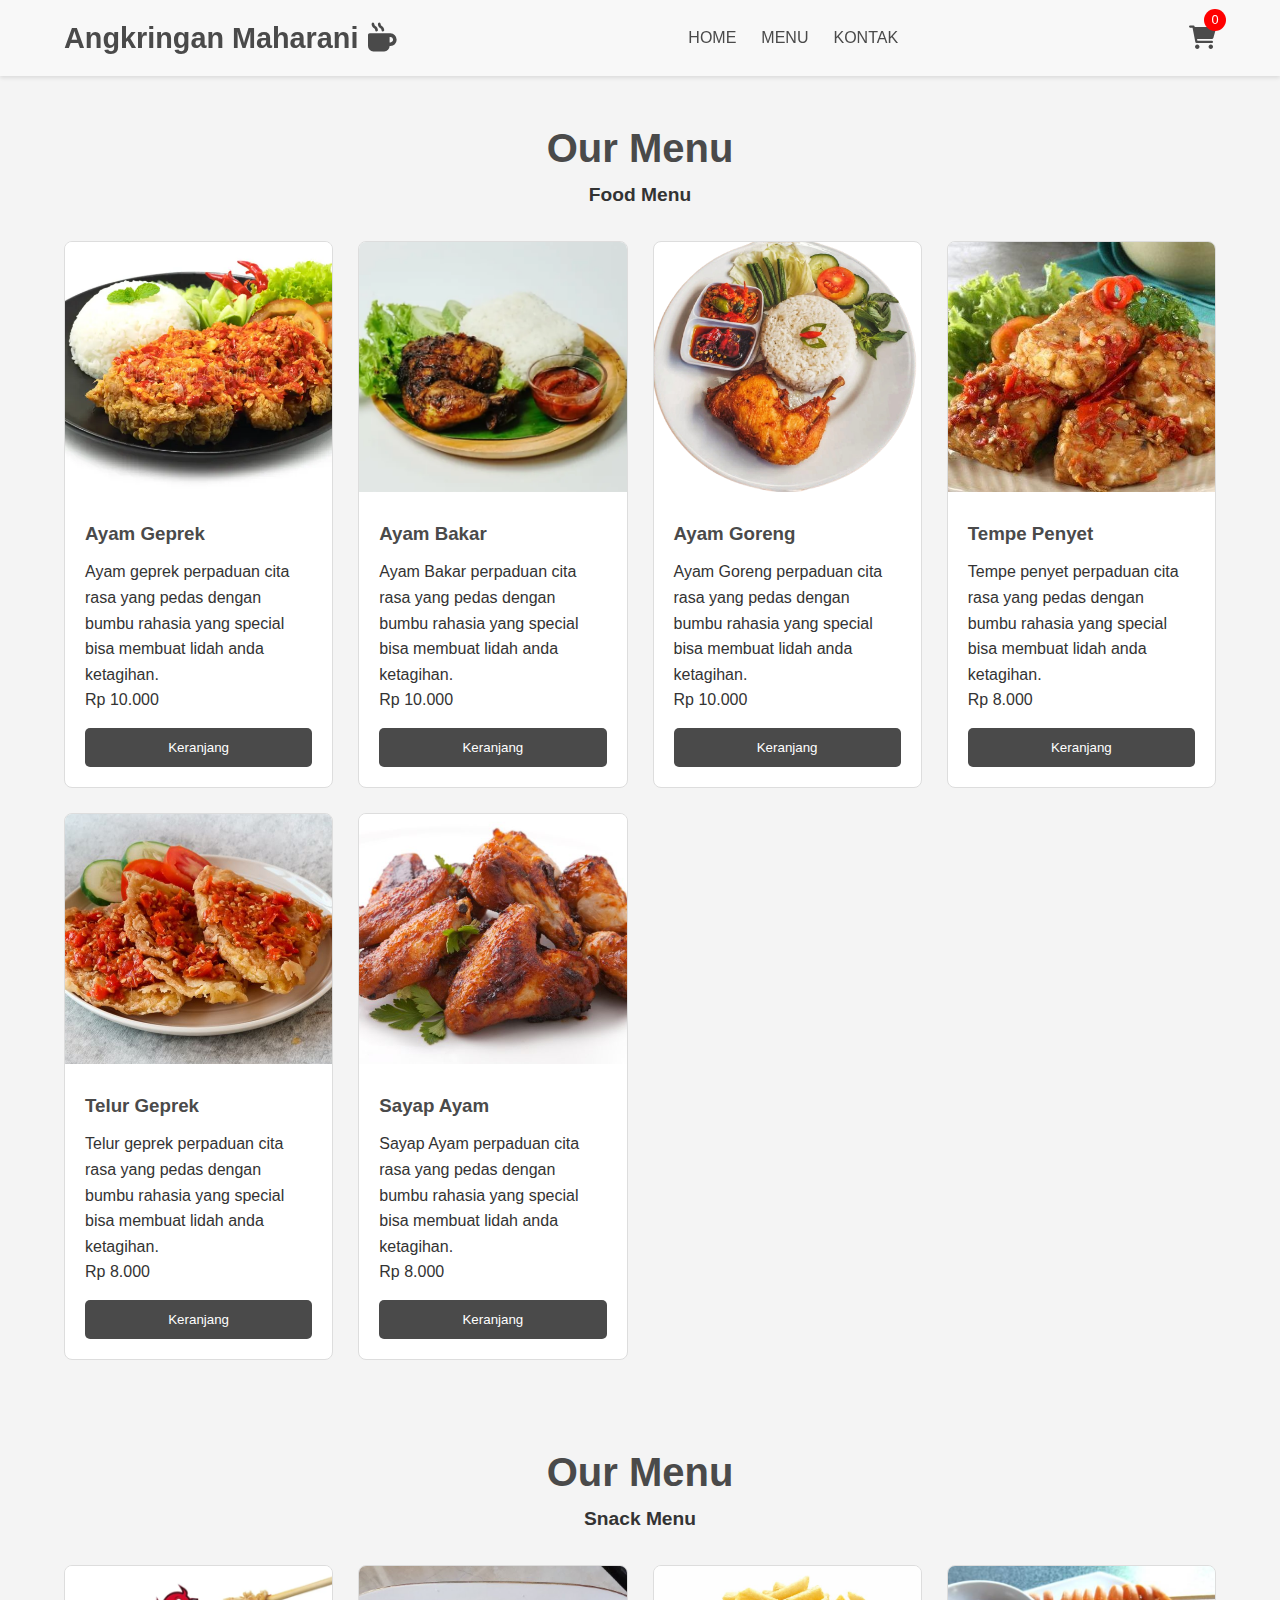
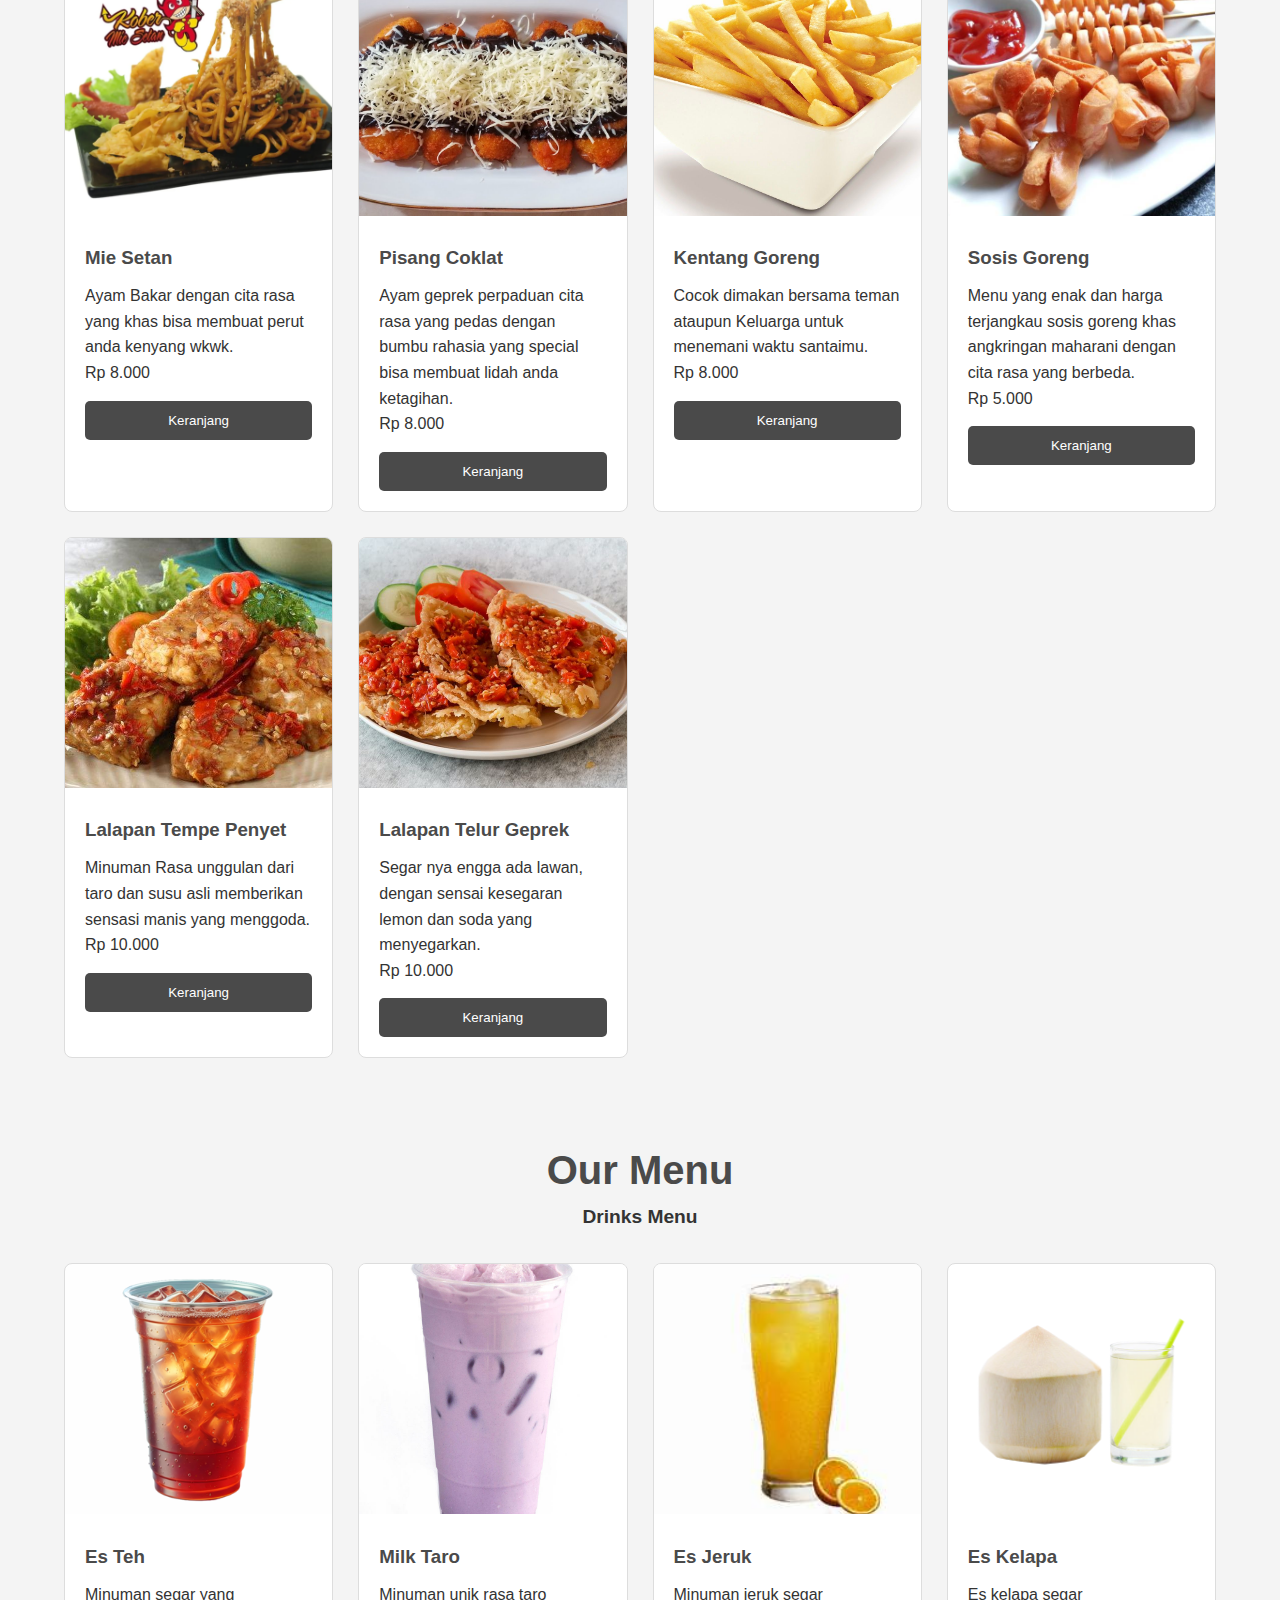
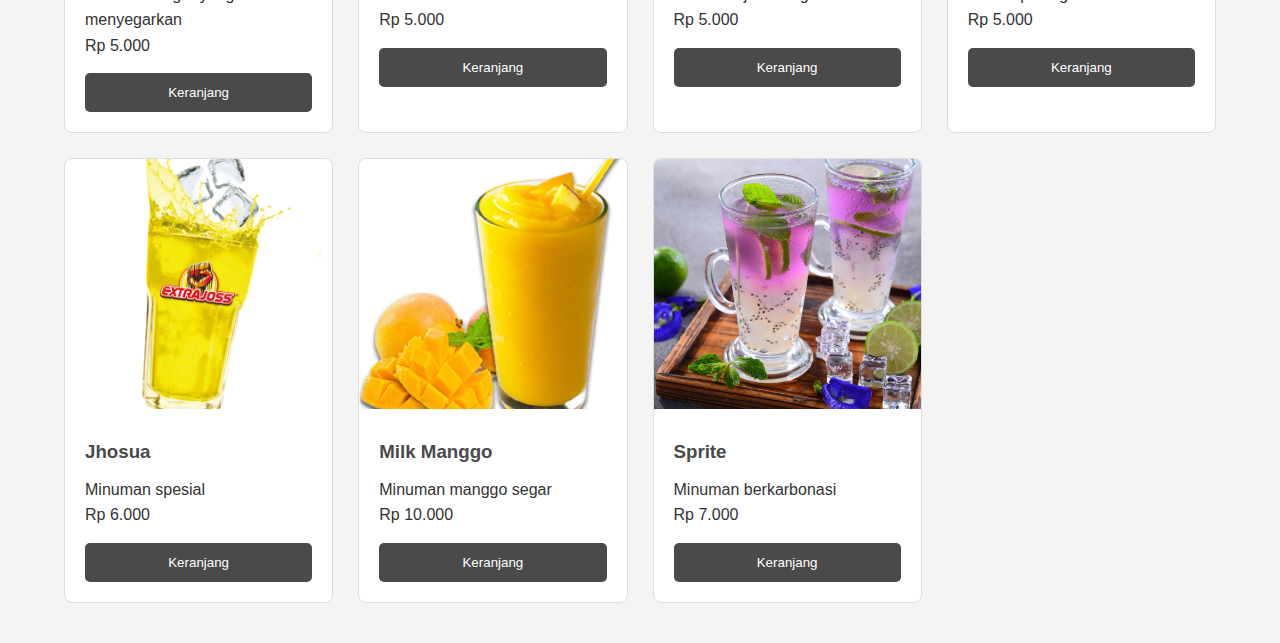
<file: menu.html>
<!DOCTYPE html>
<html>
<head>
    <meta charset='utf-8'>
    <meta http-equiv='X-UA-Compatible' content='IE=edge'>
    <title>Angkringan Maharani</title>
    <meta name='viewport' content='width=device-width, initial-scale=1'>
    <link rel='stylesheet' href='https://cdnjs.cloudflare.com/ajax/libs/font-awesome/6.0.0/css/all.min.css'>
    
    <style>
        .navbar .dropdown {
            position: relative;
            display: inline-block;
        }
        
        .navbar .dropdown-content {
            display: none;
            position: absolute;
            background-color: #f9f9f9;
            min-width: 140px;
            box-shadow: 0px 8px 16px 0px rgba(0,0,0,0.2);
            z-index: 1;
        }
        
        .navbar .dropdown-content a {
            color: var(--main-color);
            padding: 12px 16px;
            text-decoration: none;
            display: block;
            font-size: 1.5rem;
        }
        
        .navbar .dropdown-content a:hover {
            background-color: #f1f1f1;
        }
        
        .navbar .dropdown:hover .dropdown-content {
            display: block;
        }
        
        .navbar .dropbtn {
            cursor: pointer;
        }
        
        /* Responsive adjustments */
        @media (max-width: 768px) {
            .navbar .dropdown-content {
                position: static;
                display: none;
                background-color: transparent;
                box-shadow: none;
            }
        
            .navbar .dropdown:hover .dropdown-content {
                display: block;
            }
        
            .navbar .dropdown-content a {
                padding: 12px 16px 12px 30px;
            }
            .book {
                max-width: 600px;
                margin: 0 auto;
                padding: 20px;
            }
            .heading {
                text-align: center;
                margin-bottom: 30px;
            }
            .box {
                width: 100%;
                padding: 10px;
                margin-bottom: 15px;
                border: 1px solid #ddd;
                border-radius: 4px;
            }
            .btn {
                display: inline-block;
                padding: 10px 20px;
                background-color: #25d366;
                color: white;
                text-decoration: none;
                border-radius: 4px;
                cursor: pointer;
            }
            textarea.box {
                resize: vertical;
            }
        }
        :root {
            --main-color: #4a4a4a;
            --secondary-color: #6a6a6a;
            --text-color: #333;
            --background-color: #f4f4f4;
        }
        * {
            margin: 0;
            padding: 0;
            box-sizing: border-box;
            font-family: 'Segoe UI', Tahoma, Geneva, Verdana, sans-serif;
        }
        body {
            background-color: var(--background-color);
            color: var(--text-color);
            line-height: 1.6;
        }
        .header {
            display: flex;
            justify-content: space-between;
            align-items: center;
            padding: 15px 5%;
            background-color: #f8f8f8;
            box-shadow: 0 2px 4px rgba(0,0,0,0.1);
            position: sticky;
            top: 0;
            z-index: 1000;
        }
        .logo {
            text-decoration: none;
            color: var(--main-color);
            font-size: 1.8rem;
            font-weight: bold;
            display: flex;
            align-items: center;
            gap: 10px;
        }
        .navbar {
            display: flex;
            gap: 25px;
        }
        .navbar a {
            text-decoration: none;
            color: var(--main-color);
            font-weight: 500;
            transition: color 0.3s ease;
            position: relative;
        }
        .navbar a::after {
            content: '';
            position: absolute;
            width: 0;
            height: 2px;
            bottom: -5px;
            left: 0;
            background-color: var(--main-color);
            transition: width 0.3s ease;
        }
        .navbar a:hover::after {
            width: 100%;
        }
        .cart-icon {
            position: relative;
            cursor: pointer;
            font-size: 1.5rem;
            color: var(--main-color);
            transition: transform 0.2s ease;
        }
        .cart-icon:hover {
            transform: scale(1.1);
        }
        .cart-count {
            position: absolute;
            top: -10px;
            right: -10px;
            background-color: red;
            color: white;
            border-radius: 50%;
            width: 22px;
            height: 22px;
            display: flex;
            align-items: center;
            justify-content: center;
            font-size: 0.8rem;
        }
        .cart-dropdown {
            position: absolute;
            top: 100%;
            right: 5%;
            width: 320px;
            background-color: white;
            border-radius: 10px;
            box-shadow: 0 4px 6px rgba(0,0,0,0.1);
            z-index: 1000;
            display: none;
            max-height: 500px;
            overflow-y: auto;
            padding: 15px;
        }
        .cart-dropdown.show {
            display: block;
            animation: slideDown 0.3s ease;
        }
        @keyframes slideDown {
            from { opacity: 0; transform: translateY(-10px); }
            to { opacity: 1; transform: translateY(0); }
        }
        .cart-item {
            display: flex;
            justify-content: space-between;
            align-items: center;
            padding: 10px;
            border-bottom: 1px solid #f1f1f1;
            transition: background-color 0.2s ease;
        }
        .cart-item:hover {
            background-color: #f9f9f9;
        }
        .cart-total {
            padding: 15px;
            text-align: right;
            font-weight: bold;
            background-color: #f8f8f8;
            border-radius: 0 0 10px 10px;
        }
        .checkout-btn {
            display: block;
            width: 100%;
            padding: 12px;
            background-color: var(--main-color);
            color: white;
            text-align: center;
            text-decoration: none;
            border-radius: 5px;
            transition: background-color 0.3s ease;
        }
        .checkout-btn:hover {
            background-color: var(--secondary-color);
        }
        .menu {
            padding: 40px 5%;
        }
        .heading {
            text-align: center;
            margin-bottom: 30px;
            font-size: 2.5rem;
            color: var(--main-color);
        }
        .heading span {
            display: block;
            font-size: 1.2rem;
            color: var(--text-color);
        }
        .box-container {
            display: grid;
            grid-template-columns: repeat(auto-fill, minmax(250px, 1fr));
            gap: 25px;
        }
        .box {
            background-color: white;
            border: 1px solid #ddd;
            border-radius: 8px;
            overflow: hidden;
            transition: transform 0.3s ease, box-shadow 0.3s ease;
        }
        .box:hover {
            transform: translateY(-10px);
            box-shadow: 0 5px 15px rgba(0,0,0,0.1);
        }
        .box img {
            width: 100%;
            height: 250px;
            object-fit: cover;
            transition: transform 0.3s ease;
        }
        .box:hover img {
            transform: scale(1.1);
        }
        .box .content {
            padding: 20px;
        }
        .box .content h3 {
            margin-bottom: 10px;
            color: var(--main-color);
        }
        .btn-keranjang {
            display: block;
            width: 100%;
            padding: 12px;
            background-color: var(--main-color);
            color: white;
            border: none;
            border-radius: 5px;
            margin-top: 15px;
            cursor: pointer;
            transition: background-color 0.3s ease;
        }
        .btn-keranjang:hover {
            background-color: var(--secondary-color);
        }
    </style>
</head>
<body>
    <header class="header">
        <a href="#" class="logo">Angkringan Maharani <i class="fas fa-mug-hot"></i></a>
        
        <nav class="navbar">
            <a href="index.html">HOME</a>
            <a href="menu2.html">MENU</a>
            <div class="dropdown">
                <a href="#menu" class="dropdown">KONTAK</a>
                <div class="dropdown-content">
                    <a href="https://wa.me/6285220694419">WhatsApp</a>
                    <a href="mailto:kgn6661@gmail.com">Gmail</a>
            
        </nav>
        
        <div class="cart-icon" onclick="toggleCart()">
            <i class="fas fa-shopping-cart"></i>
            <span class="cart-count" id="cart-count">0</span>
        </div>
        
        <div class="cart-dropdown" id="cart-dropdown">
            <div id="cart-items"></div>
            <div class="cart-total" id="cart-total">Total: Rp 0</div>
            <a href="#" class="checkout-btn" onclick="checkout()">Checkout</a>
        </div>
    </header>
    <section class="menu" id="menu">
        <h1 class="heading">Our Menu <span>Food Menu</span></h1>

        <div class="box-container">
            <div class="box">
                <img src="ayamgeprek.png" alt="Ayam Geprek">
                <div class="content">
                    <h3>Ayam Geprek</h3>
                    <p>Ayam geprek perpaduan cita rasa yang pedas dengan bumbu rahasia yang special bisa membuat lidah anda ketagihan.</p>
                    <span>Rp 10.000</span>
                    <button class="btn-keranjang" onclick="addToCart('Ayam Geprek', 10000)">Keranjang</button>
                </div>
            </div>
            <div class="box">
                <img src="ayambakar.jpg" alt="Ayam Bakar">
                <div class="content">
                    <h3>Ayam Bakar</h3>
                    <p>Ayam Bakar perpaduan cita rasa yang pedas dengan bumbu rahasia yang special bisa membuat lidah anda ketagihan.</p>
                    <span>Rp 10.000</span>
                    <button class="btn-keranjang" onclick="addToCart('Ayam Bakar', 10000)">Keranjang</button>
                </div>
            </div>
            <div class="box">
                <img src="ayamgoreng.png" alt="Ayam Goreng">
                <div class="content">
                    <h3>Ayam Goreng</h3>
                    <p>Ayam Goreng perpaduan cita rasa yang pedas dengan bumbu rahasia yang special bisa membuat lidah anda ketagihan.</p>
                    <span>Rp 10.000</span>
                    <button class="btn-keranjang" onclick="addToCart('Ayam Goreng', 10000)">Keranjang</button>
                </div>
            </div>
            <div class="box">
                <img src="tempepenyet.jpg" alt="Tempe Penyet">
                <div class="content">
                    <h3>Tempe Penyet</h3>
                    <p>Tempe penyet perpaduan cita rasa yang pedas dengan bumbu rahasia yang special bisa membuat lidah anda ketagihan.</p>
                    <span>Rp 8.000</span>
                    <button class="btn-keranjang" onclick="addToCart('Tempe Penyet', 8000)">Keranjang</button>
                </div>
            </div>
            <div class="box">
                <img src="telurgeprek.jpg" alt="Telur Geprek">
                <div class="content">
                    <h3>Telur Geprek</h3>
                    <p>Telur geprek perpaduan cita rasa yang pedas dengan bumbu rahasia yang special bisa membuat lidah anda ketagihan.</p>
                    <span>Rp 8.000</span>
                    <button class="btn-keranjang" onclick="addToCart('Telur Geprek', 8000)">Keranjang</button>
                </div>
            </div>
            <div class="box">
                <img src="sayap.png" alt="Sayap Ayam">
                <div class="content">
                    <h3>Sayap Ayam</h3>
                    <p>Sayap Ayam perpaduan cita rasa yang pedas dengan bumbu rahasia yang special bisa membuat lidah anda ketagihan.</p>
                    <span>Rp 8.000</span>
                    <button class="btn-keranjang" onclick="addToCart('Sayap Ayam', 8000)">Keranjang</button>
                </div>
            </div>
        </div>
    </section>
    <section class="menu" id="menu">
        <!-- Previous sections remain unchanged -->
    
        <h1 class="heading">Our Menu <span>Snack Menu</span></h1>
        <div class="box-container">
            <div class="box">
                <img src="miesetan.jpg" alt="Mie Setan">
                <div class="content">
                    <h3>Mie Setan</h3>
                    <p>Ayam Bakar dengan cita rasa yang khas bisa membuat perut anda kenyang wkwk.</p>
                    <span>Rp 8.000</span>
                    <button class="btn-keranjang" onclick="addToCart('Mie Setan', 8000)">Keranjang</button>
                </div>
            </div>
            <div class="box">
                <img src="piscok.jpg" alt="Pisang Coklat">
                <div class="content">
                    <h3>Pisang Coklat</h3>
                    <p>Ayam geprek perpaduan cita rasa yang pedas dengan bumbu rahasia yang special bisa membuat lidah anda ketagihan.</p>
                    <span>Rp 8.000</span>
                    <button class="btn-keranjang" onclick="addToCart('Pisang Coklat', 8000)">Keranjang</button>
                </div>
            </div>
            <div class="box">
                <img src="kentaggoreng.jpg" alt="Kentang Goreng">
                <div class="content">
                    <h3>Kentang Goreng</h3>
                    <p>Cocok dimakan bersama teman ataupun Keluarga untuk menemani waktu santaimu.</p>
                    <span>Rp 8.000</span>
                    <button class="btn-keranjang" onclick="addToCart('Kentang Goreng', 8000)">Keranjang</button>
                </div>
            </div>
            <div class="box">
                <img src="sosisgoreng.jpg" alt="Sosis Goreng">
                <div class="content">
                    <h3>Sosis Goreng</h3>
                    <p>Menu yang enak dan harga terjangkau sosis goreng khas angkringan maharani dengan cita rasa yang berbeda.</p>
                    <span>Rp 5.000</span>
                    <button class="btn-keranjang" onclick="addToCart('Sosis Goreng', 5000)">Keranjang</button>
                </div>
            </div>
            <div class="box">
                <img src="tempepenyet.jpg" alt="Lalapan Tempe Penyet">
                <div class="content">
                    <h3>Lalapan Tempe Penyet</h3>
                    <p>Minuman Rasa unggulan dari taro dan susu asli memberikan sensasi manis yang menggoda.</p>
                    <span>Rp 10.000</span>
                    <button class="btn-keranjang" onclick="addToCart('Lalapan Tempe Penyet', 10000)">Keranjang</button>
                </div>
            </div>
            <div class="box">
                <img src="telurgeprek.jpg" alt="Lalapan Telur Geprek">
                <div class="content">
                    <h3>Lalapan Telur Geprek</h3>
                    <p>Segar nya engga ada lawan, dengan sensai kesegaran lemon dan soda yang menyegarkan.</p>
                    <span>Rp 10.000</span>
                    <button class="btn-keranjang" onclick="addToCart('Lalapan Telur Geprek', 10000)">Keranjang</button>
                </div>
            </div>
        </div>
    </section>

    <section class="menu" id="menu">
        <h1 class="heading">Our Menu <span>Drinks Menu</span></h1>

        <div class="box-container">
            <div class="box">
                <img src="esteh.png" alt="Es Teh">
                <div class="content">
                    <h3>Es Teh</h3>
                    <p>Minuman segar yang menyegarkan</p>
                    <span>Rp 5.000</span>
                    <button class="btn-keranjang" onclick="addToCart('Es Teh', 5000)">Keranjang</button>
                </div>
            </div>
            <div class="box">
                <img src="milktaro.jpg" alt="Milk Taro">
                <div class="content">
                    <h3>Milk Taro</h3>
                    <p>Minuman unik rasa taro</p>
                    <span>Rp 5.000</span>
                    <button class="btn-keranjang" onclick="addToCart('Milk Taro', 5000)">Keranjang</button>
                </div>
            </div>
            <div class="box">
                <img src="esjeruk.jpeg" alt="Es Jeruk">
                <div class="content">
                    <h3>Es Jeruk</h3>
                    <p>Minuman jeruk segar</p>
                    <span>Rp 5.000</span>
                    <button class="btn-keranjang" onclick="addToCart('Es Jeruk', 5000)">Keranjang</button>
                </div>
            </div>
            <div class="box">
                <img src="eskelapa.png" alt="Es Kelapa">
                <div class="content">
                    <h3>Es Kelapa</h3>
                    <p>Es kelapa segar</p>
                    <span>Rp 5.000</span>
                    <button class="btn-keranjang" onclick="addToCart('Es Kelapa', 5000)">Keranjang</button>
                </div>
            </div>
            <div class="box">
                <img src="jhosua.png" alt="Jhosua">
                <div class="content">
                    <h3>Jhosua</h3>
                    <p>Minuman spesial</p>
                    <span>Rp 6.000</span>
                    <button class="btn-keranjang" onclick="addToCart('Jhosua', 6000)">Keranjang</button>
                </div>
            </div>
            <div class="box">
                <img src="milkmanggo.png" alt="Milk Manggo">
                <div class="content">
                    <h3>Milk Manggo</h3>
                    <p>Minuman manggo segar</p>
                    <span>Rp 10.000</span>
                    <button class="btn-keranjang" onclick="addToCart('Milk Manggo', 10000)">Keranjang</button>
                </div>
            </div>
            <div class="box">
                <img src="sprite.jpeg" alt="Sprite">
                <div class="content">
                    <h3>Sprite</h3>
                    <p>Minuman berkarbonasi</p>
                    <span>Rp 7.000</span>
                    <button class="btn-keranjang" onclick="addToCart('Sprite', 7000)">Keranjang</button>
                </div>
            </div>
        </div>
    </section>
     
    

    <script>
        let cart = [];

        function addToCart(name, price) {
            // Check if item already in cart
            const existingItem = cart.find(item => item.name === name);
            
            if (existingItem) {
                existingItem.quantity += 1;
            } else {
                cart.push({ name, price, quantity: 1 });
            }

            updateCart();
            
            // Optional: Show small notification
            alert(`${name} ditambahkan ke keranjang`);
        }

        function removeFromCart(name) {
            const itemIndex = cart.findIndex(item => item.name === name);
            
            if (itemIndex !== -1) {
                if (cart[itemIndex].quantity > 1) {
                    cart[itemIndex].quantity -= 1;
                } else {
                    cart.splice(itemIndex, 1);
                }
                
                updateCart();
            }
        }

        function updateCart() {
            const cartItemsContainer = document.getElementById('cart-items');
            const cartCountElement = document.getElementById('cart-count');
            const cartTotalElement = document.getElementById('cart-total');

            // Clear previous items
            cartItemsContainer.innerHTML = '';

            // Total calculation
            let total = 0;
            let totalItems = 0;

            // Populate cart items
            cart.forEach(item => {
                const itemTotal = item.price * item.quantity;
                total += itemTotal;
                totalItems += item.quantity;

                const cartItemElement = document.createElement('div');
                cartItemElement.classList.add('cart-item');
                cartItemElement.innerHTML = `
                    <div class="cart-item-details">
                        ${item.name} x ${item.quantity}
                        <br>
                        Rp ${itemTotal.toLocaleString()}
                    </div>
                    <div>
                        <span onclick="removeFromCart('${item.name}')" class="remove-item">
                            <i class="fas fa-trash"></i>
                        </span>
                    </div>
                `;
                
                cartItemsContainer.appendChild(cartItemElement);
            });

            // Update cart count
            cartCountElement.textContent = totalItems;
            
            // Update total
            cartTotalElement.textContent = `Total: Rp ${total.toLocaleString()}`;
        }

        function toggleCart() {
            const cartDropdown = document.getElementById('cart-dropdown');
            cartDropdown.classList.toggle('show');
        }

        function checkout() {
            if (cart.length === 0) {
                alert('Keranjang masih kosong');
                return;
            }

            // Create WhatsApp message
            const phoneNumber = "6285230873290";
            let message = "Pesanan Saya:\n";
            
            cart.forEach(item => {
                message += `- ${item.name} x${item.quantity} (Rp ${(item.price * item.quantity).toLocaleString()})\n`;
            });

            const total = cart.reduce((sum, item) => sum + (item.price * item.quantity), 0);
            message += `\nTotal: Rp ${total.toLocaleString()}`;

            const url = `https://wa.me/${phoneNumber}?text=${encodeURIComponent(message)}`;
            window.open(url, '_blank');

            // Clear cart after checkout
            cart = [];
            updateCart();
        }

        // Close dropdown if clicked outside
        window.addEventListener('click', function(e) {
            const cartDropdown = document.getElementById('cart-dropdown');
            const cartIcon = document.querySelector('.cart-icon');
            
            if (!cartDropdown.contains(e.target) && !cartIcon.contains(e.target)) {
                cartDropdown.classList.remove('show');
            }
        });
    </script>
</body>
</html>
</file>
